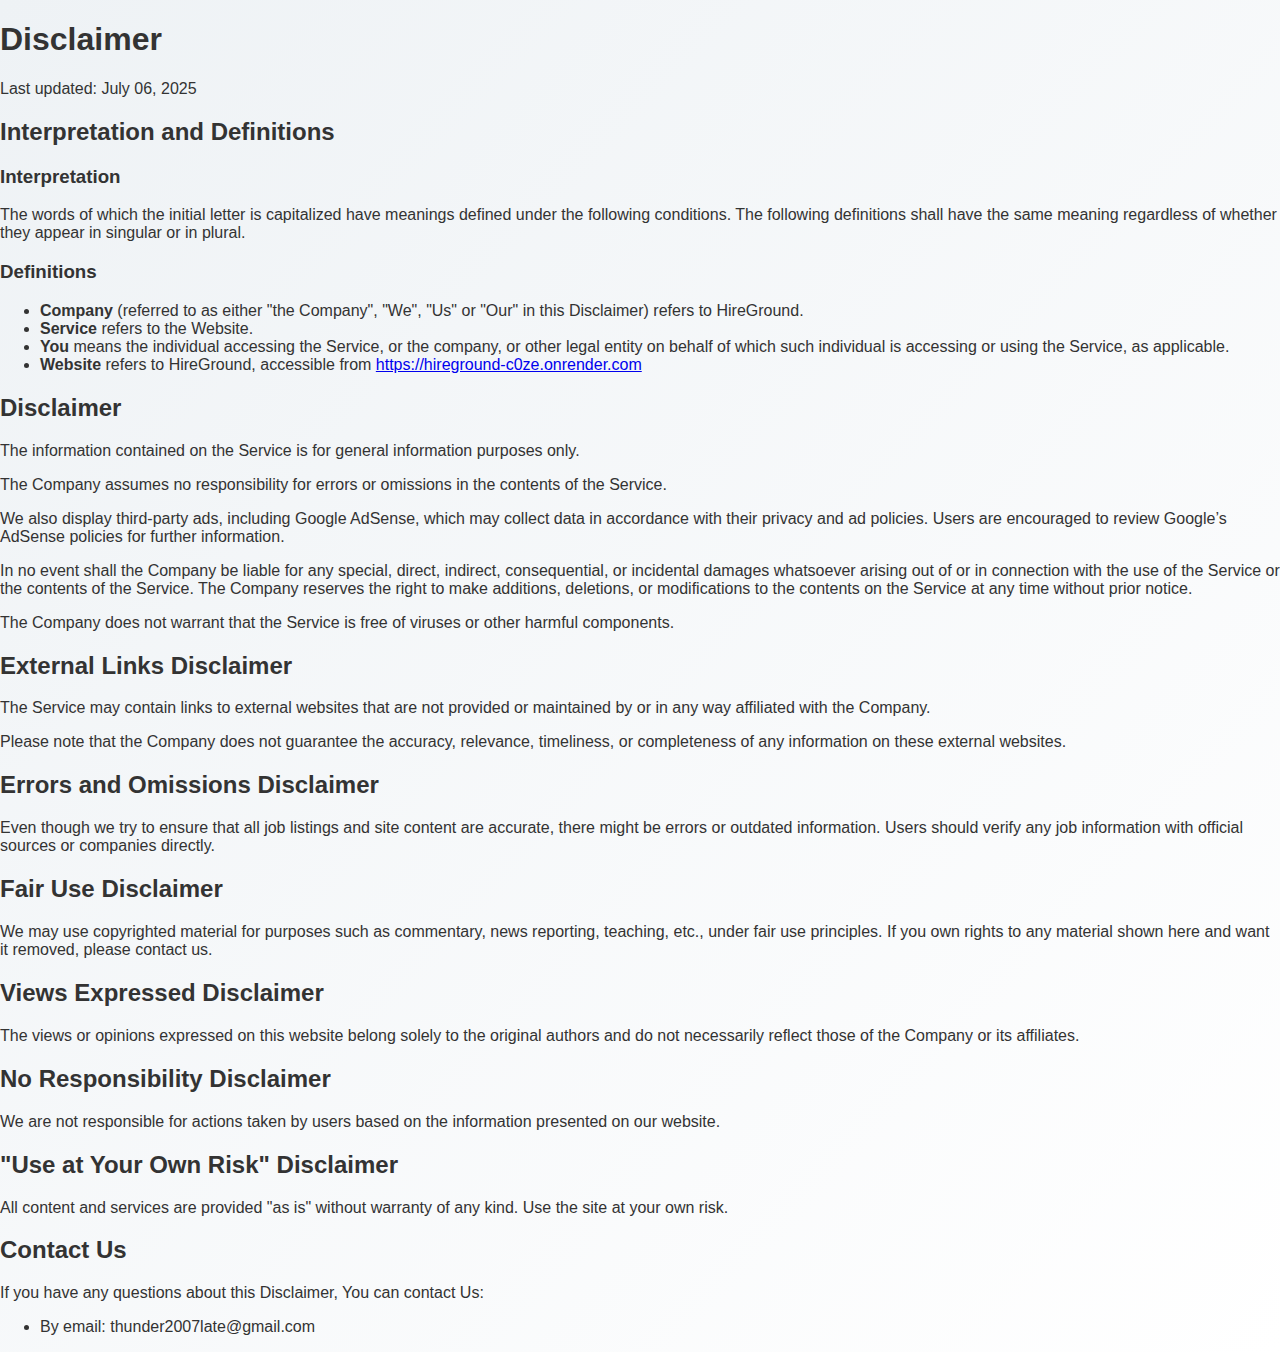
<file: disclaimer.html>
<!DOCTYPE html>
<html lang="en">
<head>
  <meta charset="UTF-8" />
  <meta name="viewport" content="width=device-width, initial-scale=1.0" />
  <meta name="google-adsense-account" content="ca-pub-5104487626524785" />
  <title>Disclaimer | HireGround</title>
  <link rel="stylesheet" href="styles.css" />
  <script async src="https://pagead2.googlesyndication.com/pagead/js/adsbygoogle.js?client=ca-pub-5104487626524785"
     crossorigin="anonymous"></script>
</head>
<body>
  <h1>Disclaimer</h1>
  <p>Last updated: July 06, 2025</p>

  <h2>Interpretation and Definitions</h2>
  <h3>Interpretation</h3>
  <p>The words of which the initial letter is capitalized have meanings defined under the following conditions.
  The following definitions shall have the same meaning regardless of whether they appear in singular or in plural.</p>

  <h3>Definitions</h3>
  <ul>
    <li><strong>Company</strong> (referred to as either "the Company", "We", "Us" or "Our" in this Disclaimer) refers to HireGround.</li>
    <li><strong>Service</strong> refers to the Website.</li>
    <li><strong>You</strong> means the individual accessing the Service, or the company, or other legal entity on behalf of which such individual is accessing or using the Service, as applicable.</li>
    <li><strong>Website</strong> refers to HireGround, accessible from <a href="https://hireground-c0ze.onrender.com" target="_blank">https://hireground-c0ze.onrender.com</a></li>
  </ul>

  <h2>Disclaimer</h2>
  <p>The information contained on the Service is for general information purposes only.</p>
  <p>The Company assumes no responsibility for errors or omissions in the contents of the Service.</p>
  <p>We also display third-party ads, including Google AdSense, which may collect data in accordance with their privacy and ad policies. Users are encouraged to review Google’s AdSense policies for further information.</p>
  <p>In no event shall the Company be liable for any special, direct, indirect, consequential, or incidental damages whatsoever arising out of or in connection with the use of the Service or the contents of the Service. The Company reserves the right to make additions, deletions, or modifications to the contents on the Service at any time without prior notice.</p>
  <p>The Company does not warrant that the Service is free of viruses or other harmful components.</p>

  <h2>External Links Disclaimer</h2>
  <p>The Service may contain links to external websites that are not provided or maintained by or in any way affiliated with the Company.</p>
  <p>Please note that the Company does not guarantee the accuracy, relevance, timeliness, or completeness of any information on these external websites.</p>

  <h2>Errors and Omissions Disclaimer</h2>
  <p>Even though we try to ensure that all job listings and site content are accurate, there might be errors or outdated information. Users should verify any job information with official sources or companies directly.</p>

  <h2>Fair Use Disclaimer</h2>
  <p>We may use copyrighted material for purposes such as commentary, news reporting, teaching, etc., under fair use principles. If you own rights to any material shown here and want it removed, please contact us.</p>

  <h2>Views Expressed Disclaimer</h2>
  <p>The views or opinions expressed on this website belong solely to the original authors and do not necessarily reflect those of the Company or its affiliates.</p>

  <h2>No Responsibility Disclaimer</h2>
  <p>We are not responsible for actions taken by users based on the information presented on our website.</p>

  <h2>"Use at Your Own Risk" Disclaimer</h2>
  <p>All content and services are provided "as is" without warranty of any kind. Use the site at your own risk.</p>

  <h2>Contact Us</h2>
  <p>If you have any questions about this Disclaimer, You can contact Us:</p>
  <ul>
    <li>By email: thunder2007late@gmail.com</li>
  </ul>
</body>
</html>
</file>
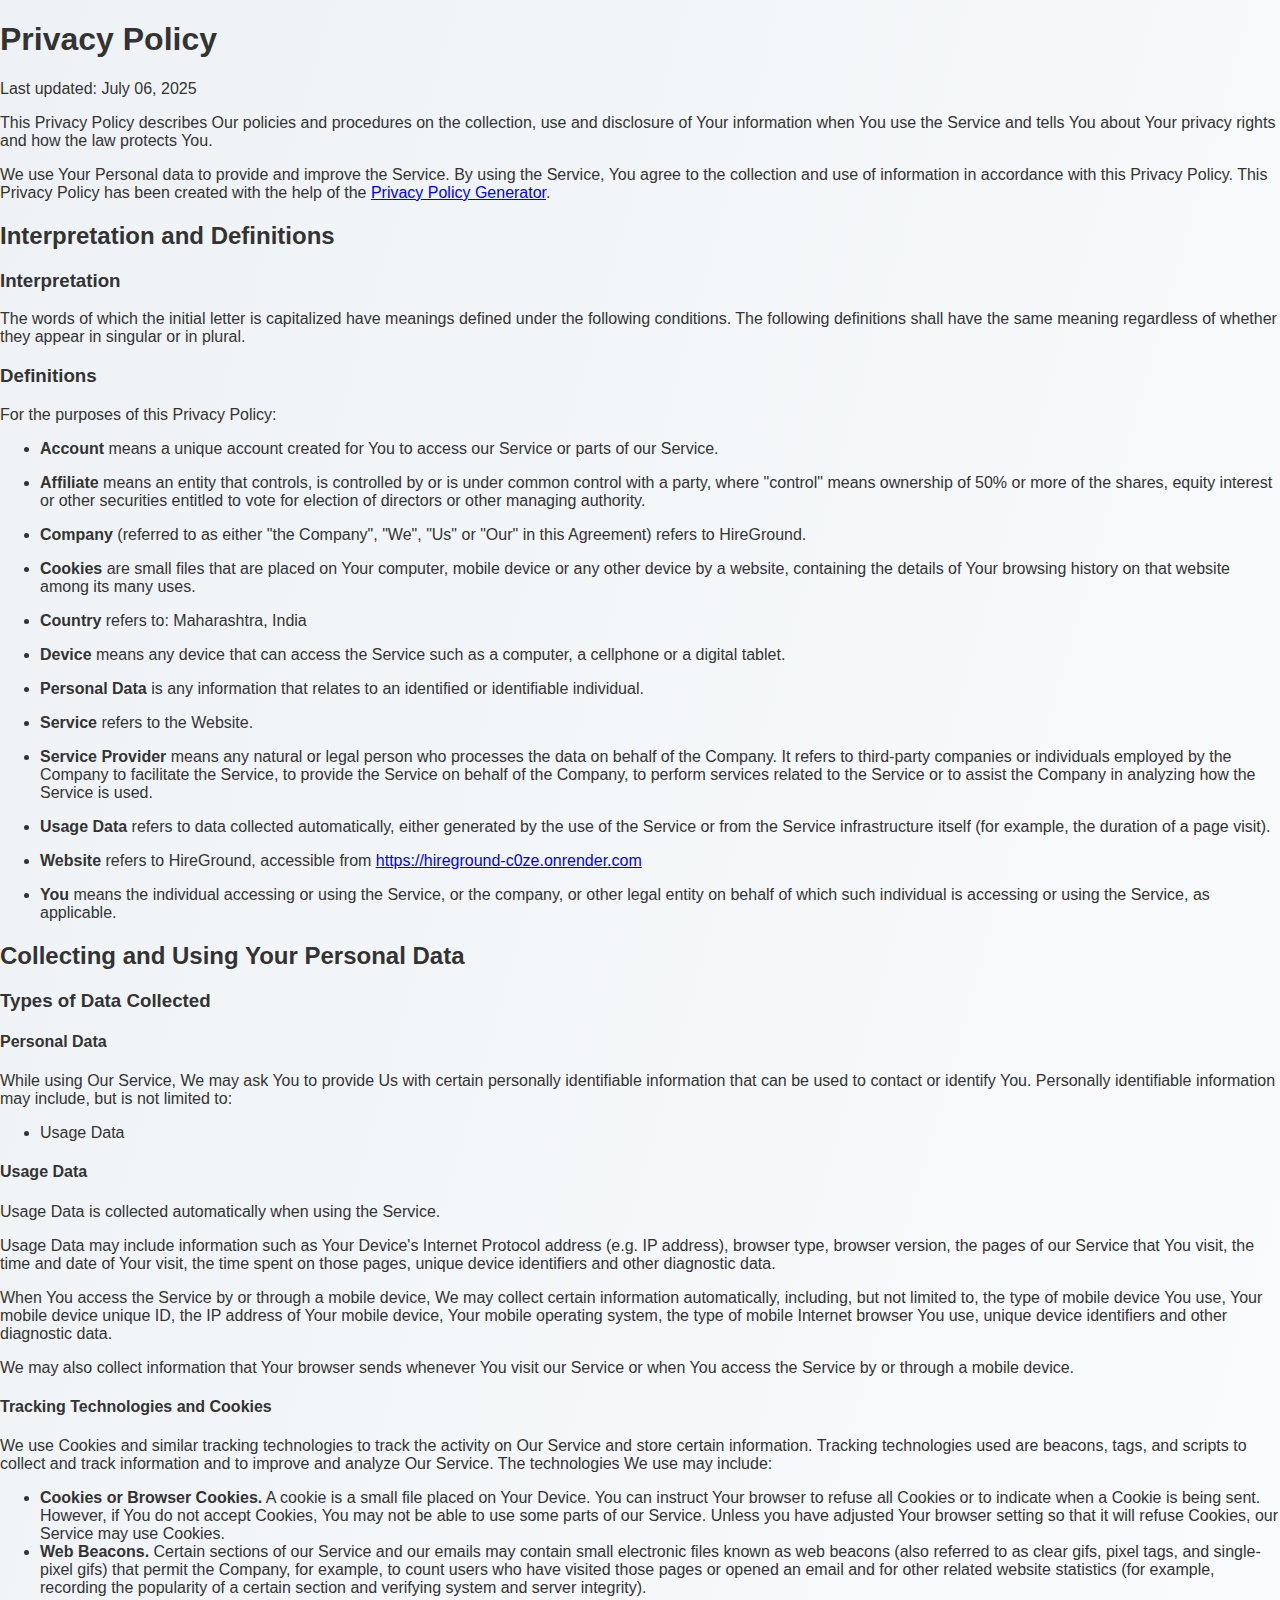
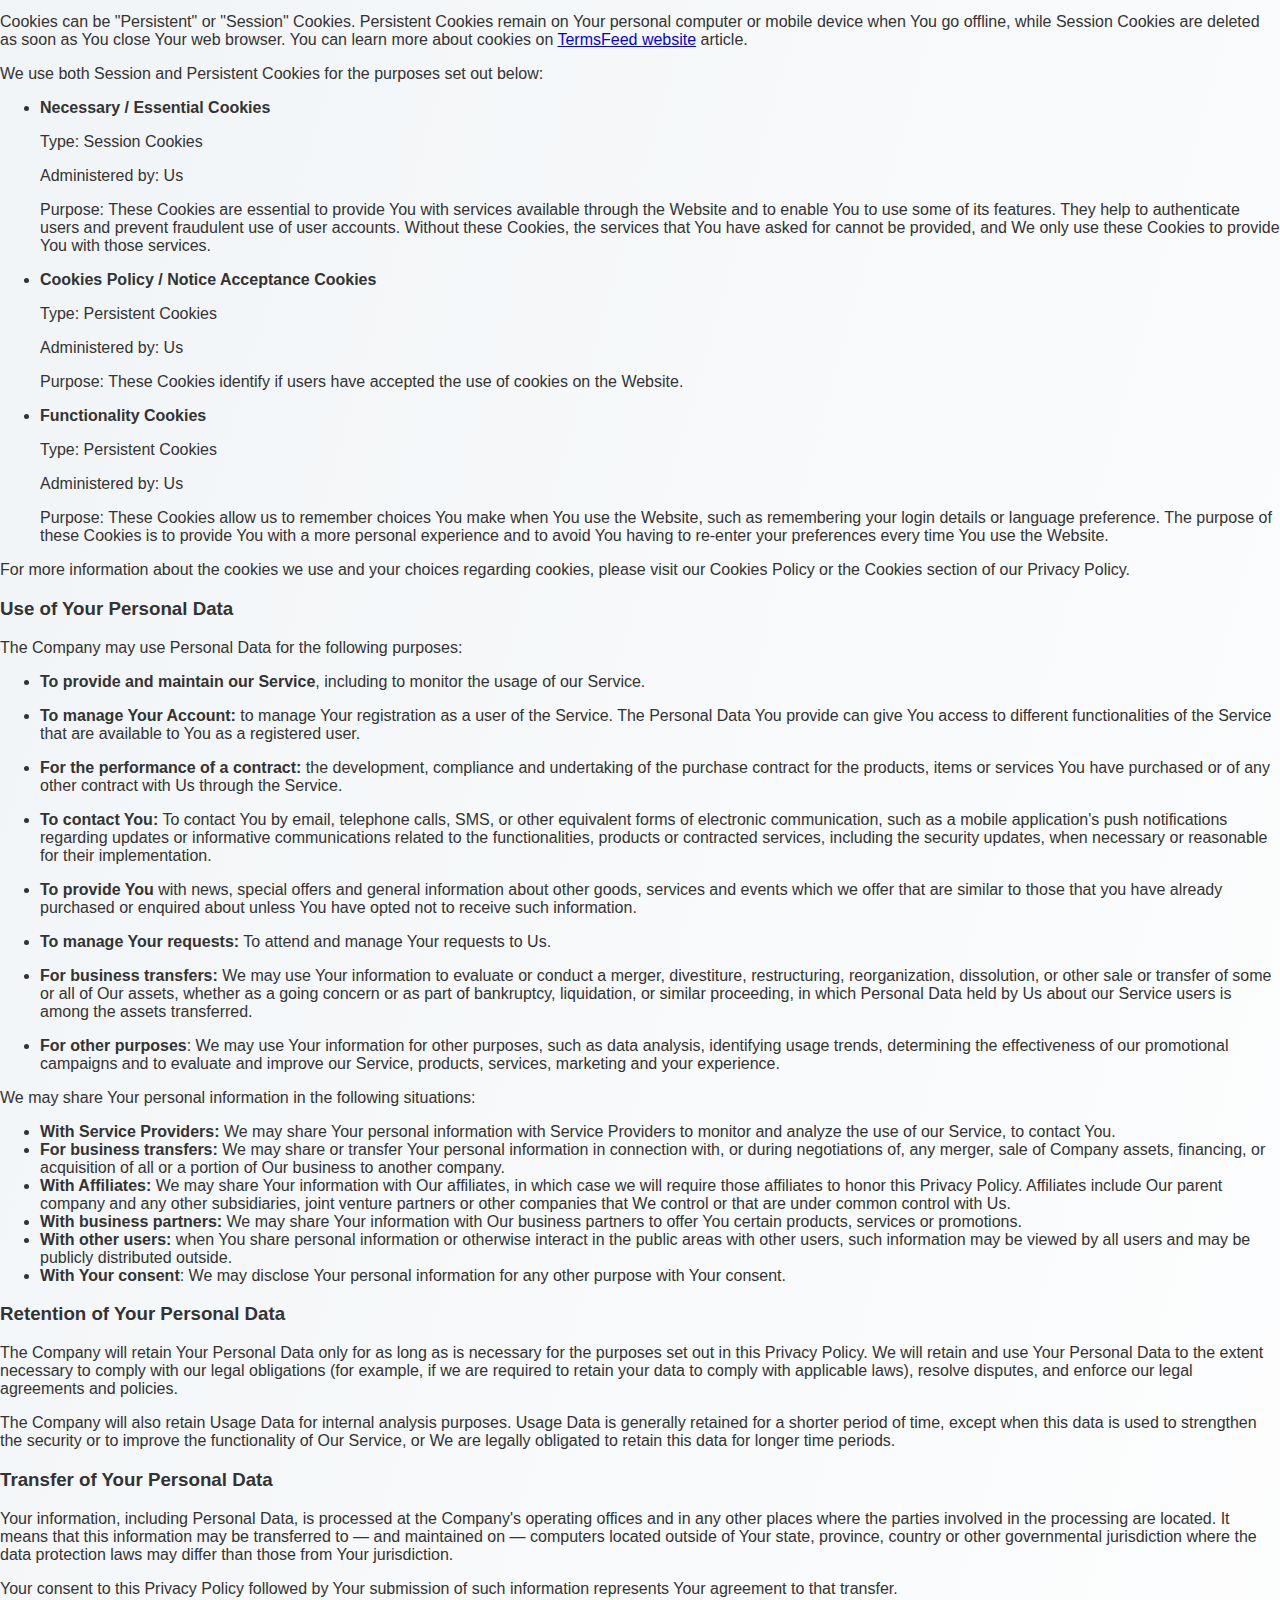
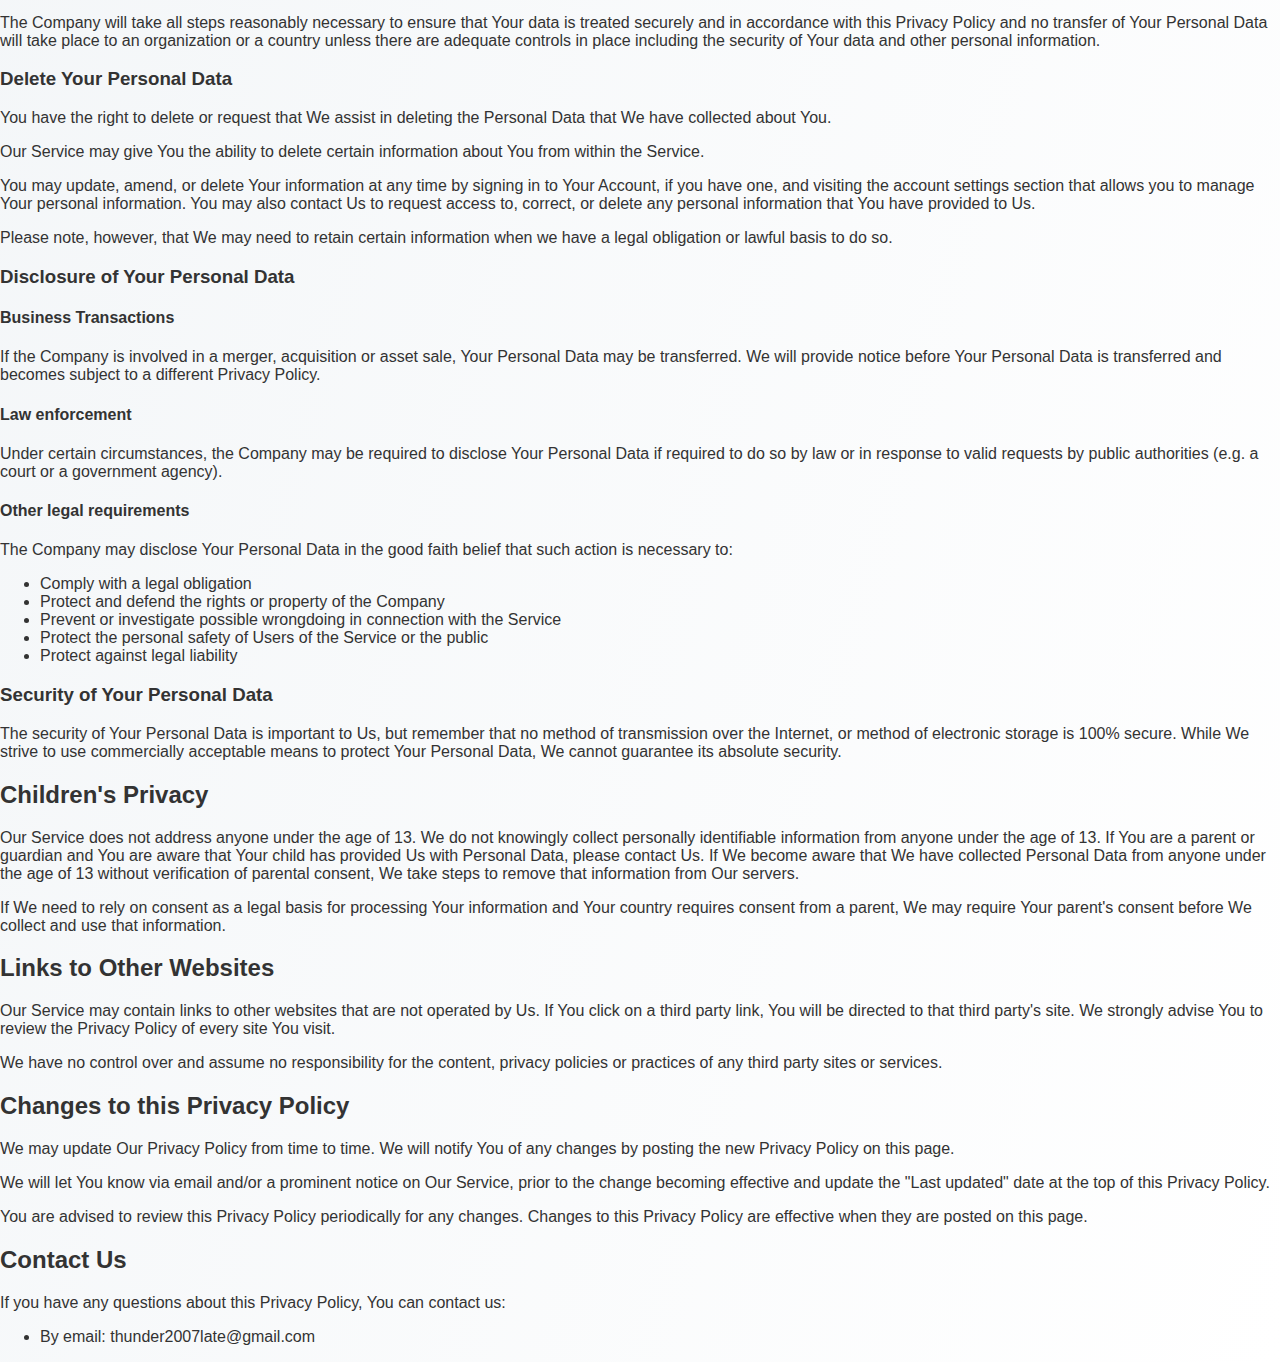
<file: privacy.html>
<!DOCTYPE html>
<html lang="en">
<head>
  <meta charset="UTF-8" />
  <meta name="viewport" content="width=device-width, initial-scale=1.0" />
  <meta name="google-adsense-account" content="ca-pub-5104487626524785" />
  <title>Privacy Policy | HireGround</title>
  <link rel="stylesheet" href="styles.css" />
  <script async src="https://pagead2.googlesyndication.com/pagead/js/adsbygoogle.js?client=ca-pub-5104487626524785"
     crossorigin="anonymous"></script>
</head>
<body>




<h1>Privacy Policy</h1>
<p>Last updated: July 06, 2025</p>
<p>This Privacy Policy describes Our policies and procedures on the collection, use and disclosure of Your information when You use the Service and tells You about Your privacy rights and how the law protects You.</p>
<p>We use Your Personal data to provide and improve the Service. By using the Service, You agree to the collection and use of information in accordance with this Privacy Policy. This Privacy Policy has been created with the help of the <a href="https://www.termsfeed.com/privacy-policy-generator/" target="_blank">Privacy Policy Generator</a>.</p>
<h2>Interpretation and Definitions</h2>
<h3>Interpretation</h3>
<p>The words of which the initial letter is capitalized have meanings defined under the following conditions. The following definitions shall have the same meaning regardless of whether they appear in singular or in plural.</p>
<h3>Definitions</h3>
<p>For the purposes of this Privacy Policy:</p>
<ul>
<li>
<p><strong>Account</strong> means a unique account created for You to access our Service or parts of our Service.</p>
</li>
<li>
<p><strong>Affiliate</strong> means an entity that controls, is controlled by or is under common control with a party, where &quot;control&quot; means ownership of 50% or more of the shares, equity interest or other securities entitled to vote for election of directors or other managing authority.</p>
</li>
<li>
<p><strong>Company</strong> (referred to as either &quot;the Company&quot;, &quot;We&quot;, &quot;Us&quot; or &quot;Our&quot; in this Agreement) refers to HireGround.</p>
</li>
<li>
<p><strong>Cookies</strong> are small files that are placed on Your computer, mobile device or any other device by a website, containing the details of Your browsing history on that website among its many uses.</p>
</li>
<li>
<p><strong>Country</strong> refers to: Maharashtra,  India</p>
</li>
<li>
<p><strong>Device</strong> means any device that can access the Service such as a computer, a cellphone or a digital tablet.</p>
</li>
<li>
<p><strong>Personal Data</strong> is any information that relates to an identified or identifiable individual.</p>
</li>
<li>
<p><strong>Service</strong> refers to the Website.</p>
</li>
<li>
<p><strong>Service Provider</strong> means any natural or legal person who processes the data on behalf of the Company. It refers to third-party companies or individuals employed by the Company to facilitate the Service, to provide the Service on behalf of the Company, to perform services related to the Service or to assist the Company in analyzing how the Service is used.</p>
</li>
<li>
<p><strong>Usage Data</strong> refers to data collected automatically, either generated by the use of the Service or from the Service infrastructure itself (for example, the duration of a page visit).</p>
</li>
<li>
<p><strong>Website</strong> refers to HireGround, accessible from <a href="https://hireground-c0ze.onrender.com" rel="external nofollow noopener" target="_blank">https://hireground-c0ze.onrender.com</a></p>
</li>
<li>
<p><strong>You</strong> means the individual accessing or using the Service, or the company, or other legal entity on behalf of which such individual is accessing or using the Service, as applicable.</p>
</li>
</ul>
<h2>Collecting and Using Your Personal Data</h2>
<h3>Types of Data Collected</h3>
<h4>Personal Data</h4>
<p>While using Our Service, We may ask You to provide Us with certain personally identifiable information that can be used to contact or identify You. Personally identifiable information may include, but is not limited to:</p>
<ul>
<li>Usage Data</li>
</ul>
<h4>Usage Data</h4>
<p>Usage Data is collected automatically when using the Service.</p>
<p>Usage Data may include information such as Your Device's Internet Protocol address (e.g. IP address), browser type, browser version, the pages of our Service that You visit, the time and date of Your visit, the time spent on those pages, unique device identifiers and other diagnostic data.</p>
<p>When You access the Service by or through a mobile device, We may collect certain information automatically, including, but not limited to, the type of mobile device You use, Your mobile device unique ID, the IP address of Your mobile device, Your mobile operating system, the type of mobile Internet browser You use, unique device identifiers and other diagnostic data.</p>
<p>We may also collect information that Your browser sends whenever You visit our Service or when You access the Service by or through a mobile device.</p>
<h4>Tracking Technologies and Cookies</h4>
<p>We use Cookies and similar tracking technologies to track the activity on Our Service and store certain information. Tracking technologies used are beacons, tags, and scripts to collect and track information and to improve and analyze Our Service. The technologies We use may include:</p>
<ul>
<li><strong>Cookies or Browser Cookies.</strong> A cookie is a small file placed on Your Device. You can instruct Your browser to refuse all Cookies or to indicate when a Cookie is being sent. However, if You do not accept Cookies, You may not be able to use some parts of our Service. Unless you have adjusted Your browser setting so that it will refuse Cookies, our Service may use Cookies.</li>
<li><strong>Web Beacons.</strong> Certain sections of our Service and our emails may contain small electronic files known as web beacons (also referred to as clear gifs, pixel tags, and single-pixel gifs) that permit the Company, for example, to count users who have visited those pages or opened an email and for other related website statistics (for example, recording the popularity of a certain section and verifying system and server integrity).</li>
</ul>
<p>Cookies can be &quot;Persistent&quot; or &quot;Session&quot; Cookies. Persistent Cookies remain on Your personal computer or mobile device when You go offline, while Session Cookies are deleted as soon as You close Your web browser. You can learn more about cookies on <a href="https://www.termsfeed.com/blog/cookies/#What_Are_Cookies" target="_blank">TermsFeed website</a> article.</p>
<p>We use both Session and Persistent Cookies for the purposes set out below:</p>
<ul>
<li>
<p><strong>Necessary / Essential Cookies</strong></p>
<p>Type: Session Cookies</p>
<p>Administered by: Us</p>
<p>Purpose: These Cookies are essential to provide You with services available through the Website and to enable You to use some of its features. They help to authenticate users and prevent fraudulent use of user accounts. Without these Cookies, the services that You have asked for cannot be provided, and We only use these Cookies to provide You with those services.</p>
</li>
<li>
<p><strong>Cookies Policy / Notice Acceptance Cookies</strong></p>
<p>Type: Persistent Cookies</p>
<p>Administered by: Us</p>
<p>Purpose: These Cookies identify if users have accepted the use of cookies on the Website.</p>
</li>
<li>
<p><strong>Functionality Cookies</strong></p>
<p>Type: Persistent Cookies</p>
<p>Administered by: Us</p>
<p>Purpose: These Cookies allow us to remember choices You make when You use the Website, such as remembering your login details or language preference. The purpose of these Cookies is to provide You with a more personal experience and to avoid You having to re-enter your preferences every time You use the Website.</p>
</li>
</ul>
<p>For more information about the cookies we use and your choices regarding cookies, please visit our Cookies Policy or the Cookies section of our Privacy Policy.</p>
<h3>Use of Your Personal Data</h3>
<p>The Company may use Personal Data for the following purposes:</p>
<ul>
<li>
<p><strong>To provide and maintain our Service</strong>, including to monitor the usage of our Service.</p>
</li>
<li>
<p><strong>To manage Your Account:</strong> to manage Your registration as a user of the Service. The Personal Data You provide can give You access to different functionalities of the Service that are available to You as a registered user.</p>
</li>
<li>
<p><strong>For the performance of a contract:</strong> the development, compliance and undertaking of the purchase contract for the products, items or services You have purchased or of any other contract with Us through the Service.</p>
</li>
<li>
<p><strong>To contact You:</strong> To contact You by email, telephone calls, SMS, or other equivalent forms of electronic communication, such as a mobile application's push notifications regarding updates or informative communications related to the functionalities, products or contracted services, including the security updates, when necessary or reasonable for their implementation.</p>
</li>
<li>
<p><strong>To provide You</strong> with news, special offers and general information about other goods, services and events which we offer that are similar to those that you have already purchased or enquired about unless You have opted not to receive such information.</p>
</li>
<li>
<p><strong>To manage Your requests:</strong> To attend and manage Your requests to Us.</p>
</li>
<li>
<p><strong>For business transfers:</strong> We may use Your information to evaluate or conduct a merger, divestiture, restructuring, reorganization, dissolution, or other sale or transfer of some or all of Our assets, whether as a going concern or as part of bankruptcy, liquidation, or similar proceeding, in which Personal Data held by Us about our Service users is among the assets transferred.</p>
</li>
<li>
<p><strong>For other purposes</strong>: We may use Your information for other purposes, such as data analysis, identifying usage trends, determining the effectiveness of our promotional campaigns and to evaluate and improve our Service, products, services, marketing and your experience.</p>
</li>
</ul>
<p>We may share Your personal information in the following situations:</p>
<ul>
<li><strong>With Service Providers:</strong> We may share Your personal information with Service Providers to monitor and analyze the use of our Service,  to contact You.</li>
<li><strong>For business transfers:</strong> We may share or transfer Your personal information in connection with, or during negotiations of, any merger, sale of Company assets, financing, or acquisition of all or a portion of Our business to another company.</li>
<li><strong>With Affiliates:</strong> We may share Your information with Our affiliates, in which case we will require those affiliates to honor this Privacy Policy. Affiliates include Our parent company and any other subsidiaries, joint venture partners or other companies that We control or that are under common control with Us.</li>
<li><strong>With business partners:</strong> We may share Your information with Our business partners to offer You certain products, services or promotions.</li>
<li><strong>With other users:</strong> when You share personal information or otherwise interact in the public areas with other users, such information may be viewed by all users and may be publicly distributed outside.</li>
<li><strong>With Your consent</strong>: We may disclose Your personal information for any other purpose with Your consent.</li>
</ul>
<h3>Retention of Your Personal Data</h3>
<p>The Company will retain Your Personal Data only for as long as is necessary for the purposes set out in this Privacy Policy. We will retain and use Your Personal Data to the extent necessary to comply with our legal obligations (for example, if we are required to retain your data to comply with applicable laws), resolve disputes, and enforce our legal agreements and policies.</p>
<p>The Company will also retain Usage Data for internal analysis purposes. Usage Data is generally retained for a shorter period of time, except when this data is used to strengthen the security or to improve the functionality of Our Service, or We are legally obligated to retain this data for longer time periods.</p>
<h3>Transfer of Your Personal Data</h3>
<p>Your information, including Personal Data, is processed at the Company's operating offices and in any other places where the parties involved in the processing are located. It means that this information may be transferred to — and maintained on — computers located outside of Your state, province, country or other governmental jurisdiction where the data protection laws may differ than those from Your jurisdiction.</p>
<p>Your consent to this Privacy Policy followed by Your submission of such information represents Your agreement to that transfer.</p>
<p>The Company will take all steps reasonably necessary to ensure that Your data is treated securely and in accordance with this Privacy Policy and no transfer of Your Personal Data will take place to an organization or a country unless there are adequate controls in place including the security of Your data and other personal information.</p>
<h3>Delete Your Personal Data</h3>
<p>You have the right to delete or request that We assist in deleting the Personal Data that We have collected about You.</p>
<p>Our Service may give You the ability to delete certain information about You from within the Service.</p>
<p>You may update, amend, or delete Your information at any time by signing in to Your Account, if you have one, and visiting the account settings section that allows you to manage Your personal information. You may also contact Us to request access to, correct, or delete any personal information that You have provided to Us.</p>
<p>Please note, however, that We may need to retain certain information when we have a legal obligation or lawful basis to do so.</p>
<h3>Disclosure of Your Personal Data</h3>
<h4>Business Transactions</h4>
<p>If the Company is involved in a merger, acquisition or asset sale, Your Personal Data may be transferred. We will provide notice before Your Personal Data is transferred and becomes subject to a different Privacy Policy.</p>
<h4>Law enforcement</h4>
<p>Under certain circumstances, the Company may be required to disclose Your Personal Data if required to do so by law or in response to valid requests by public authorities (e.g. a court or a government agency).</p>
<h4>Other legal requirements</h4>
<p>The Company may disclose Your Personal Data in the good faith belief that such action is necessary to:</p>
<ul>
<li>Comply with a legal obligation</li>
<li>Protect and defend the rights or property of the Company</li>
<li>Prevent or investigate possible wrongdoing in connection with the Service</li>
<li>Protect the personal safety of Users of the Service or the public</li>
<li>Protect against legal liability</li>
</ul>
<h3>Security of Your Personal Data</h3>
<p>The security of Your Personal Data is important to Us, but remember that no method of transmission over the Internet, or method of electronic storage is 100% secure. While We strive to use commercially acceptable means to protect Your Personal Data, We cannot guarantee its absolute security.</p>
<h2>Children's Privacy</h2>
<p>Our Service does not address anyone under the age of 13. We do not knowingly collect personally identifiable information from anyone under the age of 13. If You are a parent or guardian and You are aware that Your child has provided Us with Personal Data, please contact Us. If We become aware that We have collected Personal Data from anyone under the age of 13 without verification of parental consent, We take steps to remove that information from Our servers.</p>
<p>If We need to rely on consent as a legal basis for processing Your information and Your country requires consent from a parent, We may require Your parent's consent before We collect and use that information.</p>
<h2>Links to Other Websites</h2>
<p>Our Service may contain links to other websites that are not operated by Us. If You click on a third party link, You will be directed to that third party's site. We strongly advise You to review the Privacy Policy of every site You visit.</p>
<p>We have no control over and assume no responsibility for the content, privacy policies or practices of any third party sites or services.</p>
<h2>Changes to this Privacy Policy</h2>
<p>We may update Our Privacy Policy from time to time. We will notify You of any changes by posting the new Privacy Policy on this page.</p>
<p>We will let You know via email and/or a prominent notice on Our Service, prior to the change becoming effective and update the &quot;Last updated&quot; date at the top of this Privacy Policy.</p>
<p>You are advised to review this Privacy Policy periodically for any changes. Changes to this Privacy Policy are effective when they are posted on this page.</p>
<h2>Contact Us</h2>
<p>If you have any questions about this Privacy Policy, You can contact us:</p>
<ul>
<li>By email: thunder2007late@gmail.com</li>
</ul>
</body>
</html>
</file>
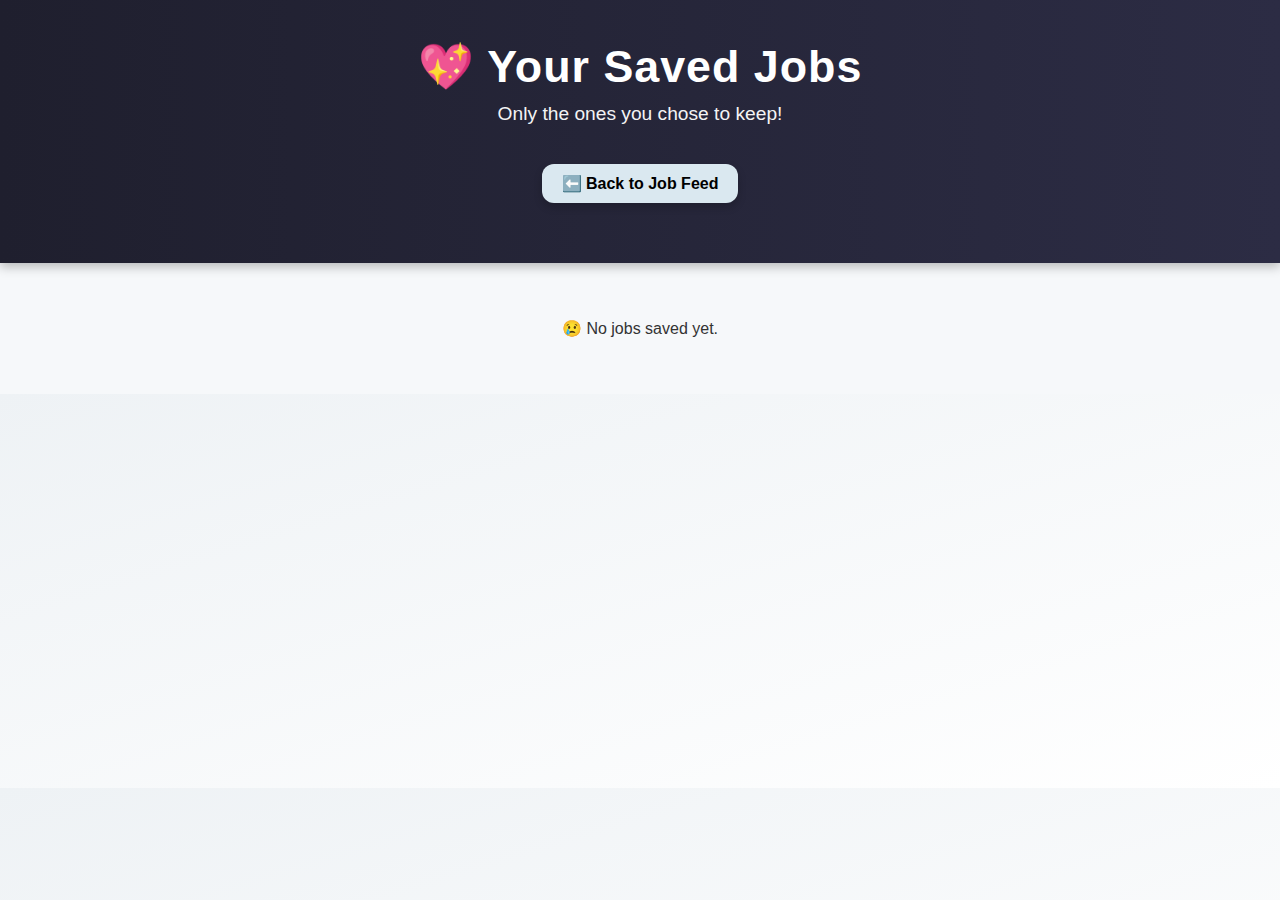
<file: saved.html>
<!DOCTYPE html>
<html lang="en">
<head>
  <meta charset="UTF-8" />
  <meta name="viewport" content="width=device-width, initial-scale=1.0"/>
  <title>💖 Saved Jobs | HireGround</title>
  <link rel="stylesheet" href="styles.css">
</head>
<body>
  <header>
    <h1>💖 Your Saved Jobs</h1>
    <p>Only the ones you chose to keep!</p>
    <a href="index.html" class="back-btn">⬅️ Back to Job Feed</a>
  </header>

  <section id="saved-jobs-list" class="job-section"></section>

  <script>
    const saved = JSON.parse(localStorage.getItem("savedJobs") || "[]");
    const container = document.getElementById("saved-jobs-list");

    function renderSavedJobs(jobs) {
      if (jobs.length === 0) {
        container.innerHTML = `<p style="text-align:center;">😢 No jobs saved yet.</p>`;
        return;
      }

      container.innerHTML = '';
      jobs.forEach(job => {
        const companyName = job.company.display_name || "Unknown";
        const logoFileName = companyName.toLowerCase().replace(/\s+/g, '-').replace(/[^\w\-]/g, '') + ".png";
        const logoPath = `company-logos/${logoFileName}`;

        const card = document.createElement('div');
        card.className = 'job-card';
        card.innerHTML = `
          <div class="job-header">
            <img src="${logoPath}" alt="${companyName}" class="company-logo" onerror="this.style.display='none'" />
            <div>
              <div class="company-name">${companyName}</div>
              <div class="role-title">${job.title}</div>
            </div>
          </div>
          <hr class="job-divider" />
          <div class="job-details">
            📍 ${job.location.display_name} | 🗓️ ${new Date(job.created).toDateString()}
          </div>
          <a class="apply-btn" href="${job.redirect_url}" target="_blank">Apply Now 🔗</a>
        `;
        container.appendChild(card);
      });
    }

    renderSavedJobs(saved);
  </script>
</body>
</html>
</file>
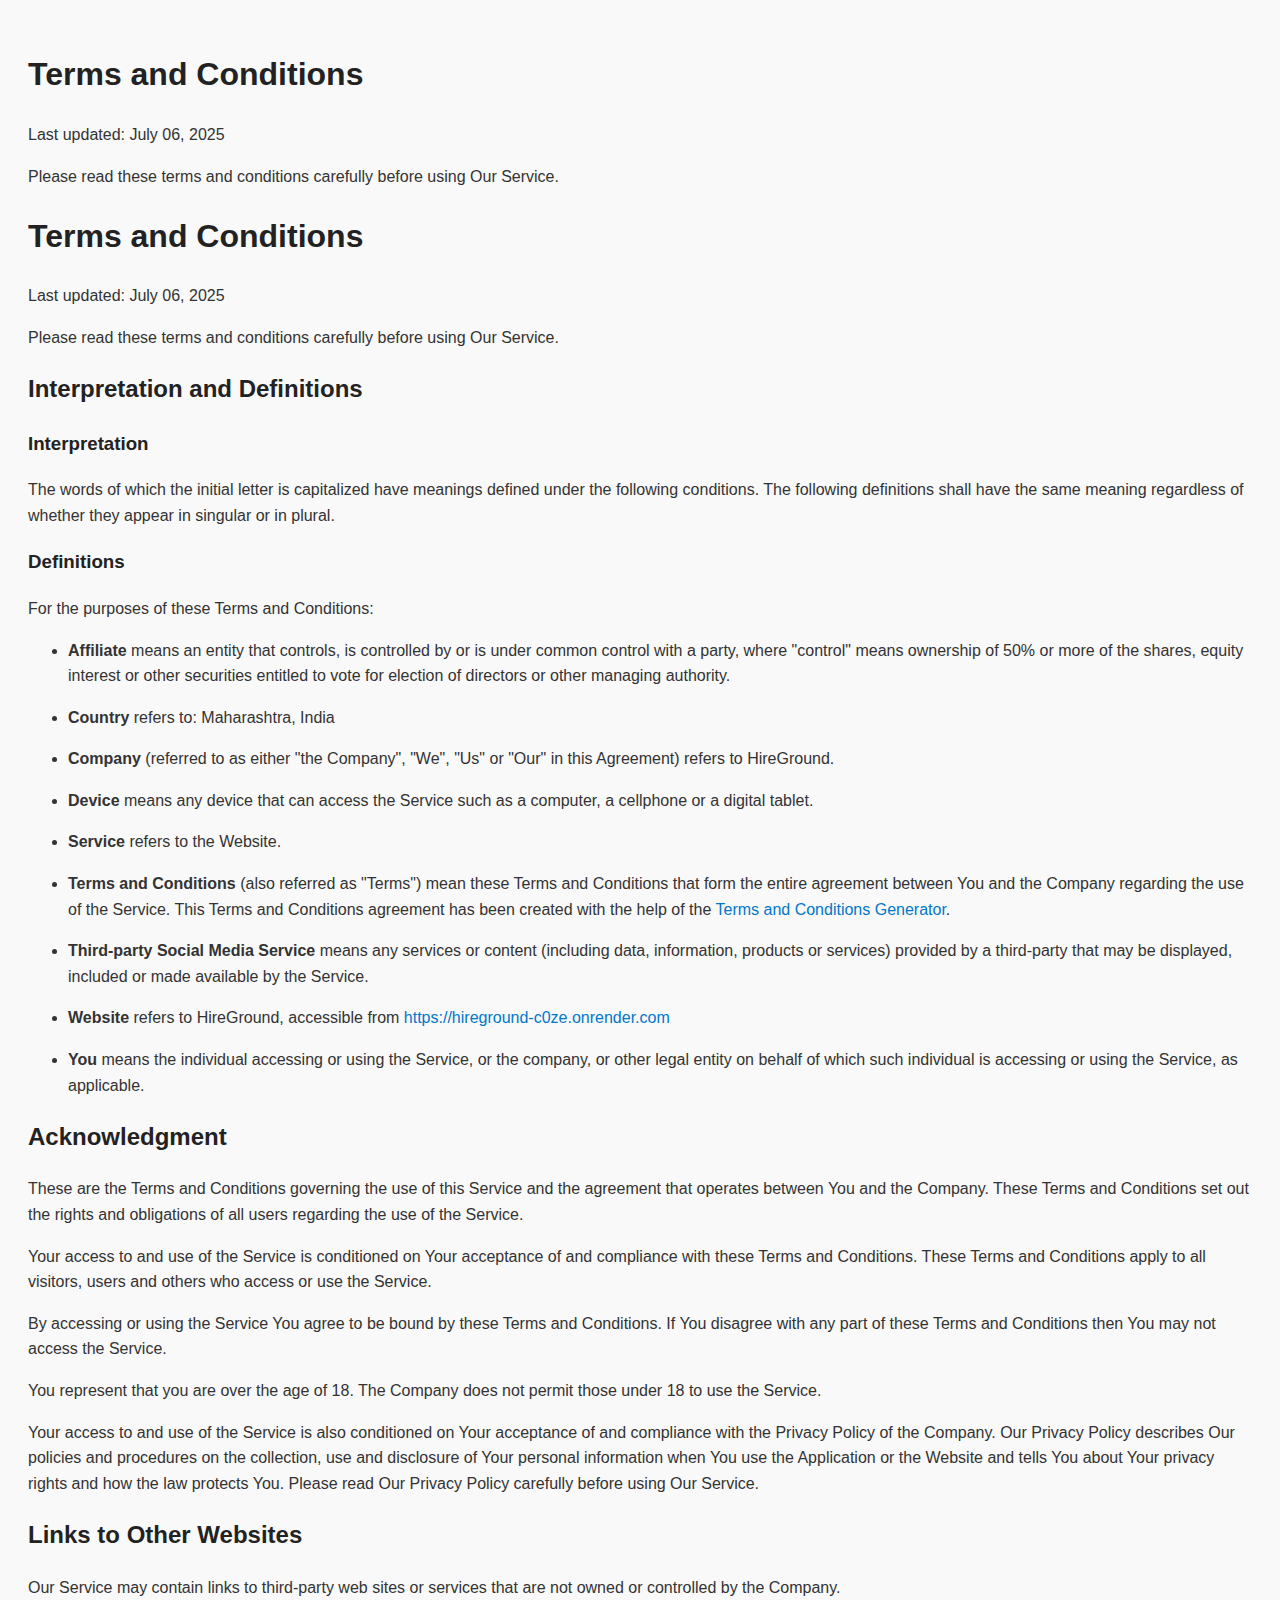
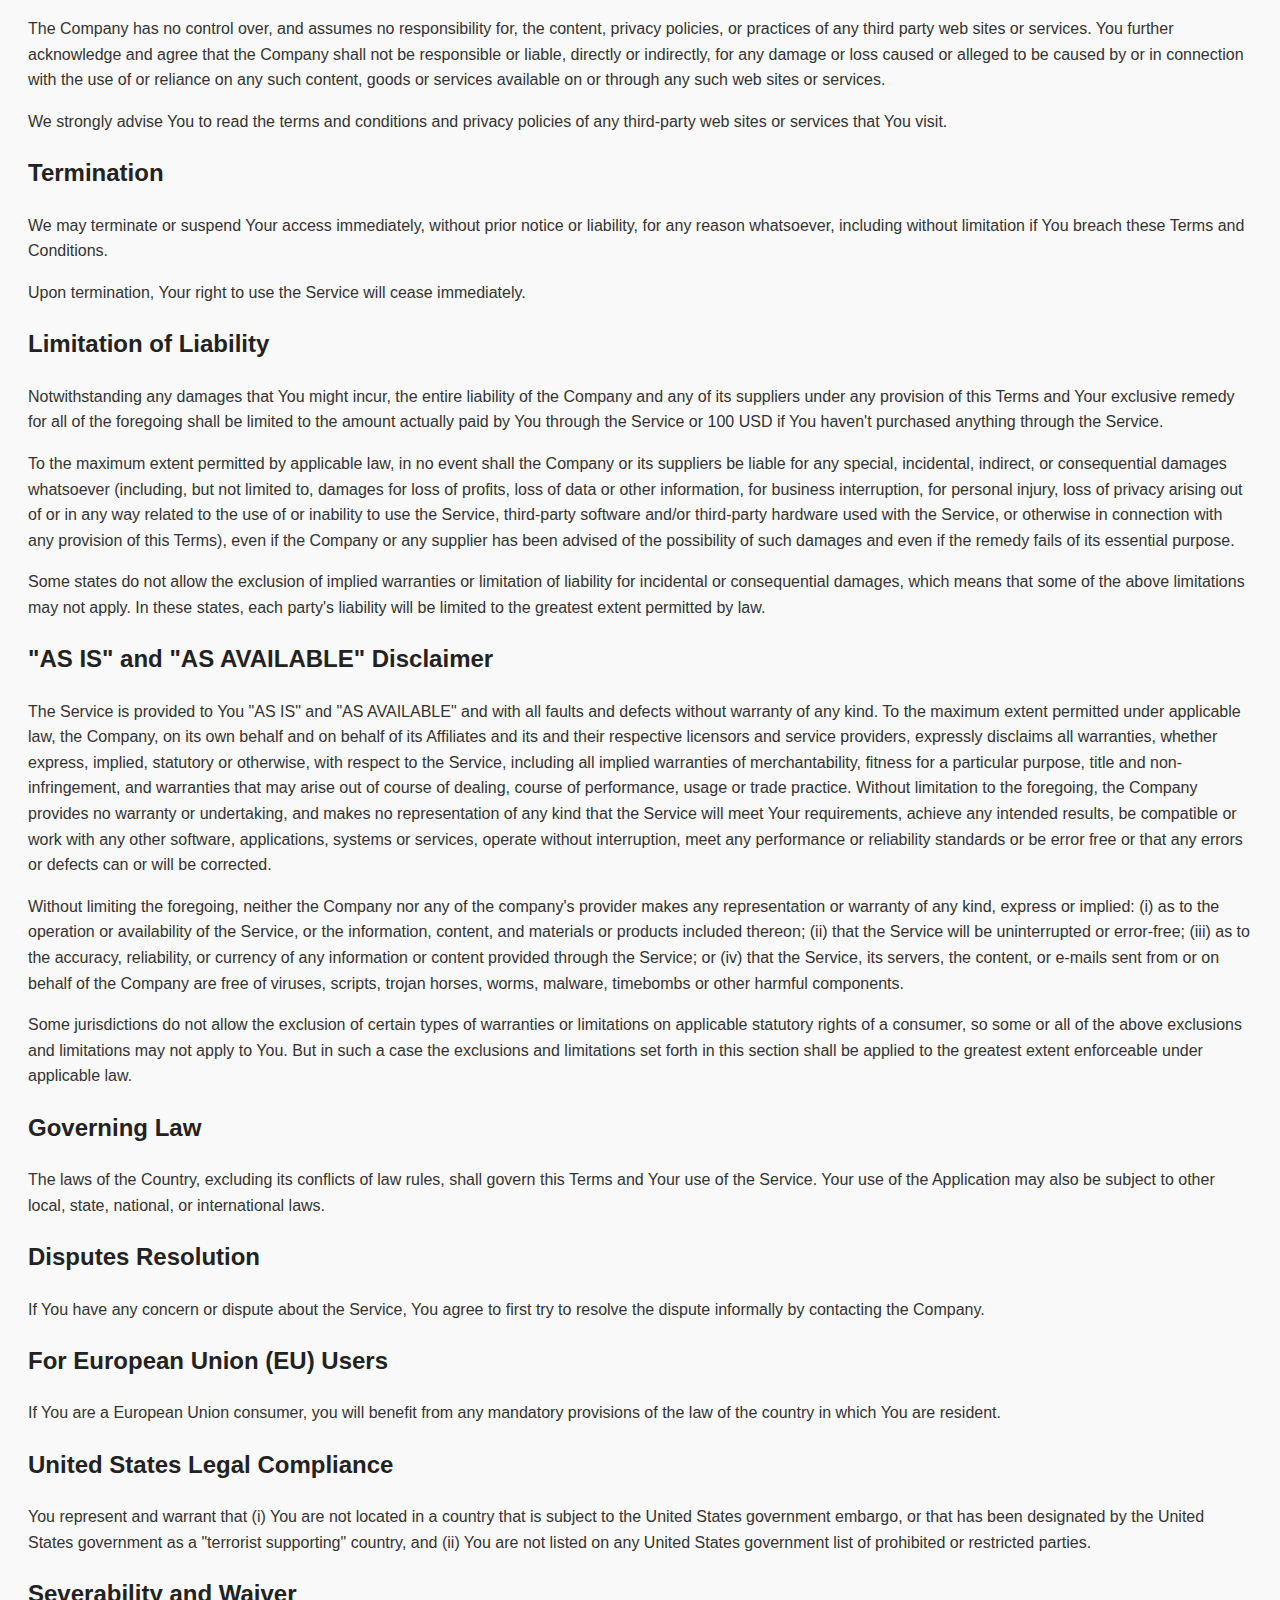
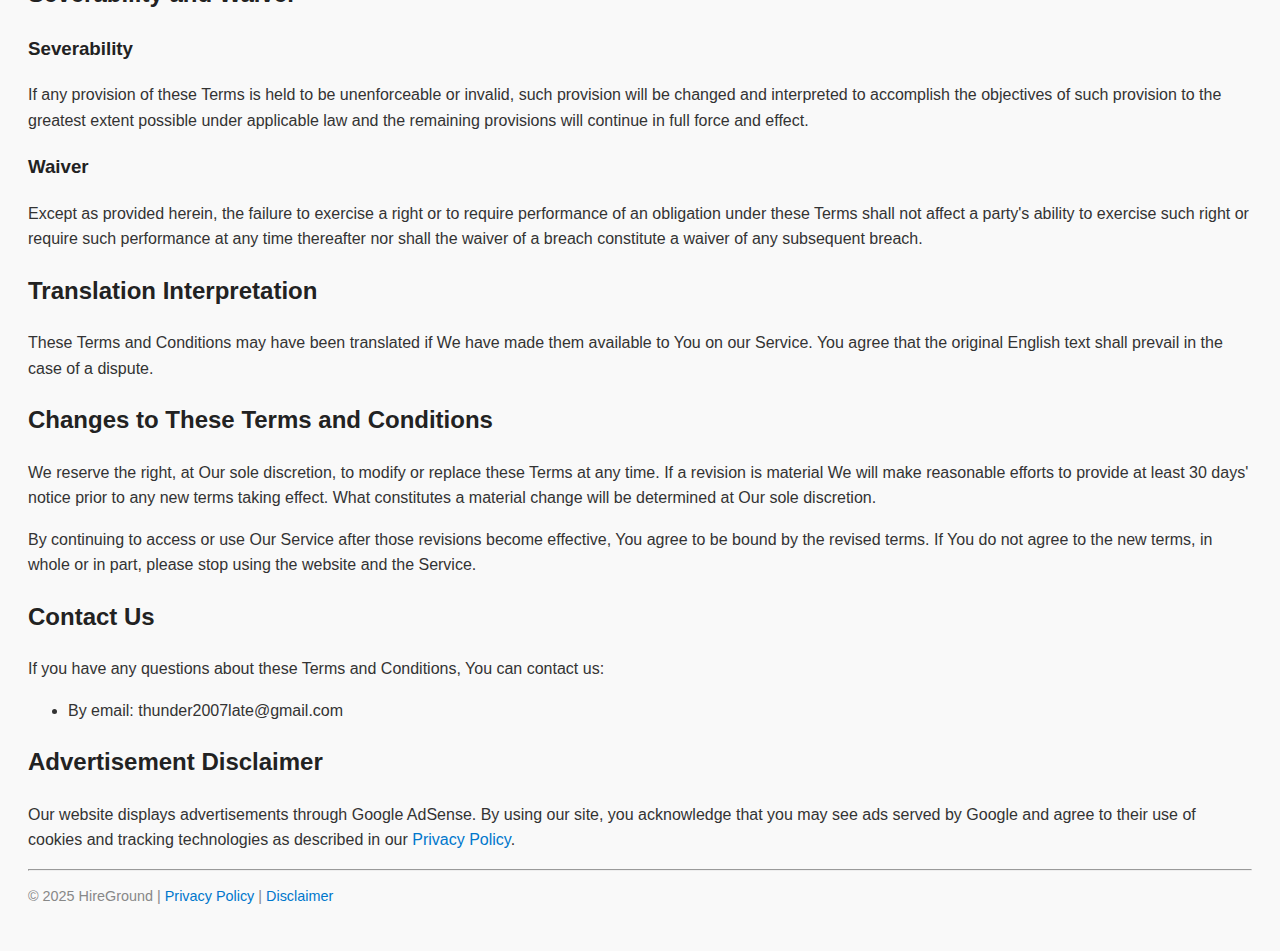
<file: terms.html>
<!DOCTYPE html>
<html lang="en">
<head>
  <meta charset="UTF-8" />
  <meta name="viewport" content="width=device-width, initial-scale=1.0" />
  <title>Terms and Conditions | HireGround</title>

  <!-- ✅ Google AdSense Meta Tag -->
  <meta name="google-adsense-account" content="ca-pub-5104487626524785">
  <script async src="https://pagead2.googlesyndication.com/pagead/js/adsbygoogle.js?client=ca-pub-5104487626524785"
     crossorigin="anonymous"></script>

  <style>
    body {
      font-family: 'Segoe UI', sans-serif;
      line-height: 1.6;
      padding: 20px;
      background: #f9f9f9;
      color: #333;
    }
    a { color: #0077cc; text-decoration: none; }
    a:hover { text-decoration: underline; }
    h1, h2, h3 { color: #222; }
  </style>
</head>
<body>

<h1>Terms and Conditions</h1>
<p>Last updated: July 06, 2025</p>
<p>Please read these terms and conditions carefully before using Our Service.</p>

<!-- 🔥 The rest of your existing content continues below (unchanged)... -->
<!-- ... -->
 <h1>Terms and Conditions</h1>
<p>Last updated: July 06, 2025</p>
<p>Please read these terms and conditions carefully before using Our Service.</p>
<h2>Interpretation and Definitions</h2>
<h3>Interpretation</h3>
<p>The words of which the initial letter is capitalized have meanings defined under the following conditions. The following definitions shall have the same meaning regardless of whether they appear in singular or in plural.</p>
<h3>Definitions</h3>
<p>For the purposes of these Terms and Conditions:</p>
<ul>
<li>
<p><strong>Affiliate</strong> means an entity that controls, is controlled by or is under common control with a party, where &quot;control&quot; means ownership of 50% or more of the shares, equity interest or other securities entitled to vote for election of directors or other managing authority.</p>
</li>
<li>
<p><strong>Country</strong> refers to: Maharashtra,  India</p>
</li>
<li>
<p><strong>Company</strong> (referred to as either &quot;the Company&quot;, &quot;We&quot;, &quot;Us&quot; or &quot;Our&quot; in this Agreement) refers to HireGround.</p>
</li>
<li>
<p><strong>Device</strong> means any device that can access the Service such as a computer, a cellphone or a digital tablet.</p>
</li>
<li>
<p><strong>Service</strong> refers to the Website.</p>
</li>
<li>
<p><strong>Terms and Conditions</strong> (also referred as &quot;Terms&quot;) mean these Terms and Conditions that form the entire agreement between You and the Company regarding the use of the Service. This Terms and Conditions agreement has been created with the help of the <a href="https://www.termsfeed.com/terms-conditions-generator/" target="_blank">Terms and Conditions Generator</a>.</p>
</li>
<li>
<p><strong>Third-party Social Media Service</strong> means any services or content (including data, information, products or services) provided by a third-party that may be displayed, included or made available by the Service.</p>
</li>
<li>
<p><strong>Website</strong> refers to HireGround, accessible from <a href="https://hireground-c0ze.onrender.com" rel="external nofollow noopener" target="_blank">https://hireground-c0ze.onrender.com</a></p>
</li>
<li>
<p><strong>You</strong> means the individual accessing or using the Service, or the company, or other legal entity on behalf of which such individual is accessing or using the Service, as applicable.</p>
</li>
</ul>
<h2>Acknowledgment</h2>
<p>These are the Terms and Conditions governing the use of this Service and the agreement that operates between You and the Company. These Terms and Conditions set out the rights and obligations of all users regarding the use of the Service.</p>
<p>Your access to and use of the Service is conditioned on Your acceptance of and compliance with these Terms and Conditions. These Terms and Conditions apply to all visitors, users and others who access or use the Service.</p>
<p>By accessing or using the Service You agree to be bound by these Terms and Conditions. If You disagree with any part of these Terms and Conditions then You may not access the Service.</p>
<p>You represent that you are over the age of 18. The Company does not permit those under 18 to use the Service.</p>
<p>Your access to and use of the Service is also conditioned on Your acceptance of and compliance with the Privacy Policy of the Company. Our Privacy Policy describes Our policies and procedures on the collection, use and disclosure of Your personal information when You use the Application or the Website and tells You about Your privacy rights and how the law protects You. Please read Our Privacy Policy carefully before using Our Service.</p>
<h2>Links to Other Websites</h2>
<p>Our Service may contain links to third-party web sites or services that are not owned or controlled by the Company.</p>
<p>The Company has no control over, and assumes no responsibility for, the content, privacy policies, or practices of any third party web sites or services. You further acknowledge and agree that the Company shall not be responsible or liable, directly or indirectly, for any damage or loss caused or alleged to be caused by or in connection with the use of or reliance on any such content, goods or services available on or through any such web sites or services.</p>
<p>We strongly advise You to read the terms and conditions and privacy policies of any third-party web sites or services that You visit.</p>
<h2>Termination</h2>
<p>We may terminate or suspend Your access immediately, without prior notice or liability, for any reason whatsoever, including without limitation if You breach these Terms and Conditions.</p>
<p>Upon termination, Your right to use the Service will cease immediately.</p>
<h2>Limitation of Liability</h2>
<p>Notwithstanding any damages that You might incur, the entire liability of the Company and any of its suppliers under any provision of this Terms and Your exclusive remedy for all of the foregoing shall be limited to the amount actually paid by You through the Service or 100 USD if You haven't purchased anything through the Service.</p>
<p>To the maximum extent permitted by applicable law, in no event shall the Company or its suppliers be liable for any special, incidental, indirect, or consequential damages whatsoever (including, but not limited to, damages for loss of profits, loss of data or other information, for business interruption, for personal injury, loss of privacy arising out of or in any way related to the use of or inability to use the Service, third-party software and/or third-party hardware used with the Service, or otherwise in connection with any provision of this Terms), even if the Company or any supplier has been advised of the possibility of such damages and even if the remedy fails of its essential purpose.</p>
<p>Some states do not allow the exclusion of implied warranties or limitation of liability for incidental or consequential damages, which means that some of the above limitations may not apply. In these states, each party's liability will be limited to the greatest extent permitted by law.</p>
<h2>&quot;AS IS&quot; and &quot;AS AVAILABLE&quot; Disclaimer</h2>
<p>The Service is provided to You &quot;AS IS&quot; and &quot;AS AVAILABLE&quot; and with all faults and defects without warranty of any kind. To the maximum extent permitted under applicable law, the Company, on its own behalf and on behalf of its Affiliates and its and their respective licensors and service providers, expressly disclaims all warranties, whether express, implied, statutory or otherwise, with respect to the Service, including all implied warranties of merchantability, fitness for a particular purpose, title and non-infringement, and warranties that may arise out of course of dealing, course of performance, usage or trade practice. Without limitation to the foregoing, the Company provides no warranty or undertaking, and makes no representation of any kind that the Service will meet Your requirements, achieve any intended results, be compatible or work with any other software, applications, systems or services, operate without interruption, meet any performance or reliability standards or be error free or that any errors or defects can or will be corrected.</p>
<p>Without limiting the foregoing, neither the Company nor any of the company's provider makes any representation or warranty of any kind, express or implied: (i) as to the operation or availability of the Service, or the information, content, and materials or products included thereon; (ii) that the Service will be uninterrupted or error-free; (iii) as to the accuracy, reliability, or currency of any information or content provided through the Service; or (iv) that the Service, its servers, the content, or e-mails sent from or on behalf of the Company are free of viruses, scripts, trojan horses, worms, malware, timebombs or other harmful components.</p>
<p>Some jurisdictions do not allow the exclusion of certain types of warranties or limitations on applicable statutory rights of a consumer, so some or all of the above exclusions and limitations may not apply to You. But in such a case the exclusions and limitations set forth in this section shall be applied to the greatest extent enforceable under applicable law.</p>
<h2>Governing Law</h2>
<p>The laws of the Country, excluding its conflicts of law rules, shall govern this Terms and Your use of the Service. Your use of the Application may also be subject to other local, state, national, or international laws.</p>
<h2>Disputes Resolution</h2>
<p>If You have any concern or dispute about the Service, You agree to first try to resolve the dispute informally by contacting the Company.</p>
<h2>For European Union (EU) Users</h2>
<p>If You are a European Union consumer, you will benefit from any mandatory provisions of the law of the country in which You are resident.</p>
<h2>United States Legal Compliance</h2>
<p>You represent and warrant that (i) You are not located in a country that is subject to the United States government embargo, or that has been designated by the United States government as a &quot;terrorist supporting&quot; country, and (ii) You are not listed on any United States government list of prohibited or restricted parties.</p>
<h2>Severability and Waiver</h2>
<h3>Severability</h3>
<p>If any provision of these Terms is held to be unenforceable or invalid, such provision will be changed and interpreted to accomplish the objectives of such provision to the greatest extent possible under applicable law and the remaining provisions will continue in full force and effect.</p>
<h3>Waiver</h3>
<p>Except as provided herein, the failure to exercise a right or to require performance of an obligation under these Terms shall not affect a party's ability to exercise such right or require such performance at any time thereafter nor shall the waiver of a breach constitute a waiver of any subsequent breach.</p>
<h2>Translation Interpretation</h2>
<p>These Terms and Conditions may have been translated if We have made them available to You on our Service.
You agree that the original English text shall prevail in the case of a dispute.</p>
<h2>Changes to These Terms and Conditions</h2>
<p>We reserve the right, at Our sole discretion, to modify or replace these Terms at any time. If a revision is material We will make reasonable efforts to provide at least 30 days' notice prior to any new terms taking effect. What constitutes a material change will be determined at Our sole discretion.</p>
<p>By continuing to access or use Our Service after those revisions become effective, You agree to be bound by the revised terms. If You do not agree to the new terms, in whole or in part, please stop using the website and the Service.</p>
<h2>Contact Us</h2>
<p>If you have any questions about these Terms and Conditions, You can contact us:</p>
<ul>
<li>By email: thunder2007late@gmail.com</li>
</ul>

<!-- ✨ AdSense Disclosure Add-on -->
<h2>Advertisement Disclaimer</h2>
<p>Our website displays advertisements through Google AdSense. By using our site, you acknowledge that you may see ads served by Google and agree to their use of cookies and tracking technologies as described in our <a href="privacy.html">Privacy Policy</a>.</p>

<!-- 🔚 Footer Optional -->
<hr />
<p style="font-size: 0.9rem; color: #888;">&copy; 2025 HireGround | <a href="privacy.html">Privacy Policy</a> | <a href="disclaimer.html">Disclaimer</a></p>

</body>
</html>
</file>
<file: styles.css>
/* ✨ HireGround Cinematic CSS ✨ */

body {
  margin: 0;
  padding: 0;
  font-family: 'Segoe UI', sans-serif;
  background: linear-gradient(to bottom right, #eef2f5, #ffffff);
  color: #333;
  overflow-x: hidden;
  animation: bgPulse 20s ease-in-out infinite;
}

@keyframes bgPulse {
  0% { background: linear-gradient(to bottom right, #eef2f5, #ffffff); }
  50% { background: linear-gradient(to bottom right, #dce7f4, #dbe8fa); }
  100% { background: linear-gradient(to bottom right, #eef2f5, #ffffff); }
}

header {
  background: linear-gradient(90deg, #1f1f2e, #2c2c44);
  color: white;
  padding: 40px 20px;
  text-align: center;
  box-shadow: 0 4px 10px rgba(0,0,0,0.25);
  position: relative;
}

header h1 {
  font-size: 2.8rem;
  margin: 0;
  font-weight: 700;
  letter-spacing: 1px;
}

header p {
  font-size: 1.2rem;
  margin-top: 10px;
  opacity: 0.95;
}

/* 🕴️ Lottie Animation in Corner */
#job-seeker-lottie {
  position: absolute;
  bottom: -10px;
  right: 20px;
  width: 220px;
  pointer-events: none;
  opacity: 0.9;
  animation: floaty 6s ease-in-out infinite;
}

@keyframes floaty {
  0%, 100% { transform: translateY(0); }
  50% { transform: translateY(-10px); }
}

/* 🌟 Job Section Styling */
section {
  padding: 40px 5%;
  background: #fff;
  transition: background 1s ease;
}

section:nth-child(even) {
  background: #f6f8fa;
}

section h2 {
  font-size: 1.8rem;
  margin-bottom: 20px;
  color: #1e1e2f;
  text-align: center;
}

.job-section {
  display: grid;
  grid-template-columns: repeat(auto-fit, minmax(280px, 1fr));
  gap: 25px;
  justify-content: center;
  animation: fadeIn 1s ease-in;
}

.job-card {
  background: #ffffff;
  border-radius: 16px;
  padding: 25px;
  box-shadow: 0 8px 24px rgba(0,0,0,0.08);
  transition: all 0.3s ease;
  display: flex;
  flex-direction: column;
  justify-content: space-between;
  opacity: 0;
  animation: fadeInUp 0.6s ease forwards;
}

.job-card:hover {
  transform: translateY(-4px);
  box-shadow: 0 12px 30px rgba(0,0,0,0.12);
}

@keyframes fadeInUp {
  from {
    opacity: 0;
    transform: translateY(20px);
  }
  to {
    opacity: 1;
    transform: translateY(0);
  }
}

@keyframes fadeIn {
  from { opacity: 0; }
  to { opacity: 1; }
}

/* 🧱 Job Header Layout */
.job-header {
  display: flex;
  align-items: center;
  gap: 15px;
  margin-bottom: 10px;
}

.company-logo {
  width: 48px;
  height: 48px;
  border-radius: 12px;
  object-fit: contain;
  background: #f0f0f0;
  padding: 4px;
  box-shadow: 0 2px 6px rgba(0,0,0,0.1);
}

.company-name {
  font-size: 1.1rem;
  font-weight: 700;
  color: #003366;
}

.role-title {
  font-size: 1rem;
  font-weight: 600;
  color: #444;
  margin-top: 4px;
}

.job-details {
  margin-top: 10px;
  font-size: 0.95rem;
  color: #555;
}

.job-divider {
  border: none;
  border-top: 1px solid #eee;
  margin: 12px 0;
}

/* 🟦 Apply Button */
.apply-btn {
  display: inline-block;
  margin-top: 18px;
  padding: 12px 24px;
  background: linear-gradient(to right, #005eff, #00aaff);
  color: white;
  border: none;
  border-radius: 10px;
  font-size: 0.95rem;
  font-weight: 600;
  text-align: center;
  text-decoration: none;
  transition: all 0.2s ease;
  box-shadow: 0 3px 6px rgba(0,0,0,0.1);
  cursor: pointer;
  position: relative;
  overflow: hidden;
}

.apply-btn:hover {
  background: #0044cc;
  transform: scale(1.03);
  box-shadow: 0 6px 14px rgba(0,0,0,0.2);
}

.apply-btn:active::after {
  content: '';
  position: absolute;
  width: 100%;
  height: 100%;
  background: rgba(255,255,255,0.2);
  top: 0;
  left: 0;
  animation: clickFlash 0.3s ease;
}

@keyframes clickFlash {
  from { opacity: 1; }
  to { opacity: 0; }
}

/* 🎈 Floating Icons */
.floating-icon {
  position: fixed;
  top: -60px;
  width: 48px;
  opacity: 0.2;
  z-index: -1;
  animation: floatIcon 30s linear infinite;
}

@keyframes floatIcon {
  0% { transform: translateY(0); opacity: 0.2; }
  50% { opacity: 0.4; }
  100% { transform: translateY(120vh); opacity: 0; }
}

/* ✨ Glowing Portal */
#hireground-portal {
  text-align: center;
  font-size: 1.2rem;
  margin: 60px auto 40px;
  padding: 20px 40px;
  background: radial-gradient(circle, #2a72ff, #001f4d);
  color: white;
  border-radius: 50px;
  width: fit-content;
  font-weight: 700;
  box-shadow: 0 0 30px rgba(0,0,0,0.2), 0 0 60px rgba(0,102,255,0.3);
  animation: glowPulse 3s ease-in-out infinite;
}

@keyframes glowPulse {
  0%, 100% { box-shadow: 0 0 30px rgba(0,0,0,0.2), 0 0 60px rgba(0,102,255,0.3); }
  50% { box-shadow: 0 0 40px rgba(0,0,0,0.3), 0 0 80px rgba(0,102,255,0.5); }
}

/* 🔘 Filter Buttons */
.filter-tabs button {
  padding: 10px 20px;
  margin: 5px;
  border: none;
  background: #0077ff;
  color: white;
  border-radius: 20px;
  cursor: pointer;
  font-weight: bold;
  transition: background 0.3s;
}

.filter-tabs button:hover {
  background: #005be1;
}

.page-btn {
  margin: 4px;
  padding: 6px 10px;
  font-weight: bold;
  cursor: pointer;
  background: #e6f0ff;
  border: none;
  border-radius: 6px;
}
.page-btn.active {
  background: #4b91f1;
  color: white;
}

.save-btn {
  background: transparent;
  border: none;
  font-size: 1.2rem;
  cursor: pointer;
  margin-left: auto;
}
.save-btn:hover {
  transform: scale(1.2);
}

.floating-saved-link {
  position: fixed;
  top: 20px;
  left: 20px;
  background: #fff;
  padding: 10px 16px;
  border-radius: 999px;
  box-shadow: 0 4px 12px rgba(0, 0, 0, 0.1);
  font-weight: bold;
  text-decoration: none;
  color: #333;
  z-index: 999;
  transition: all 0.2s ease;
}

.floating-saved-link:hover {
  background: #f5f5f5;
  transform: scale(1.05);
}

.back-btn {
  display: inline-block;
  margin: 20px;
  padding: 10px 20px;
  background-color: #dae8f0;
  color: rgb(0, 0, 0);
  text-decoration: none;
  font-weight: bold;
  border-radius: 12px;
  box-shadow: 0 4px 8px rgba(0,0,0,0.2);
  transition: background-color 0.3s ease;
}

.back-btn:hover {
  background-color: #0c4edb;
}
</file>
